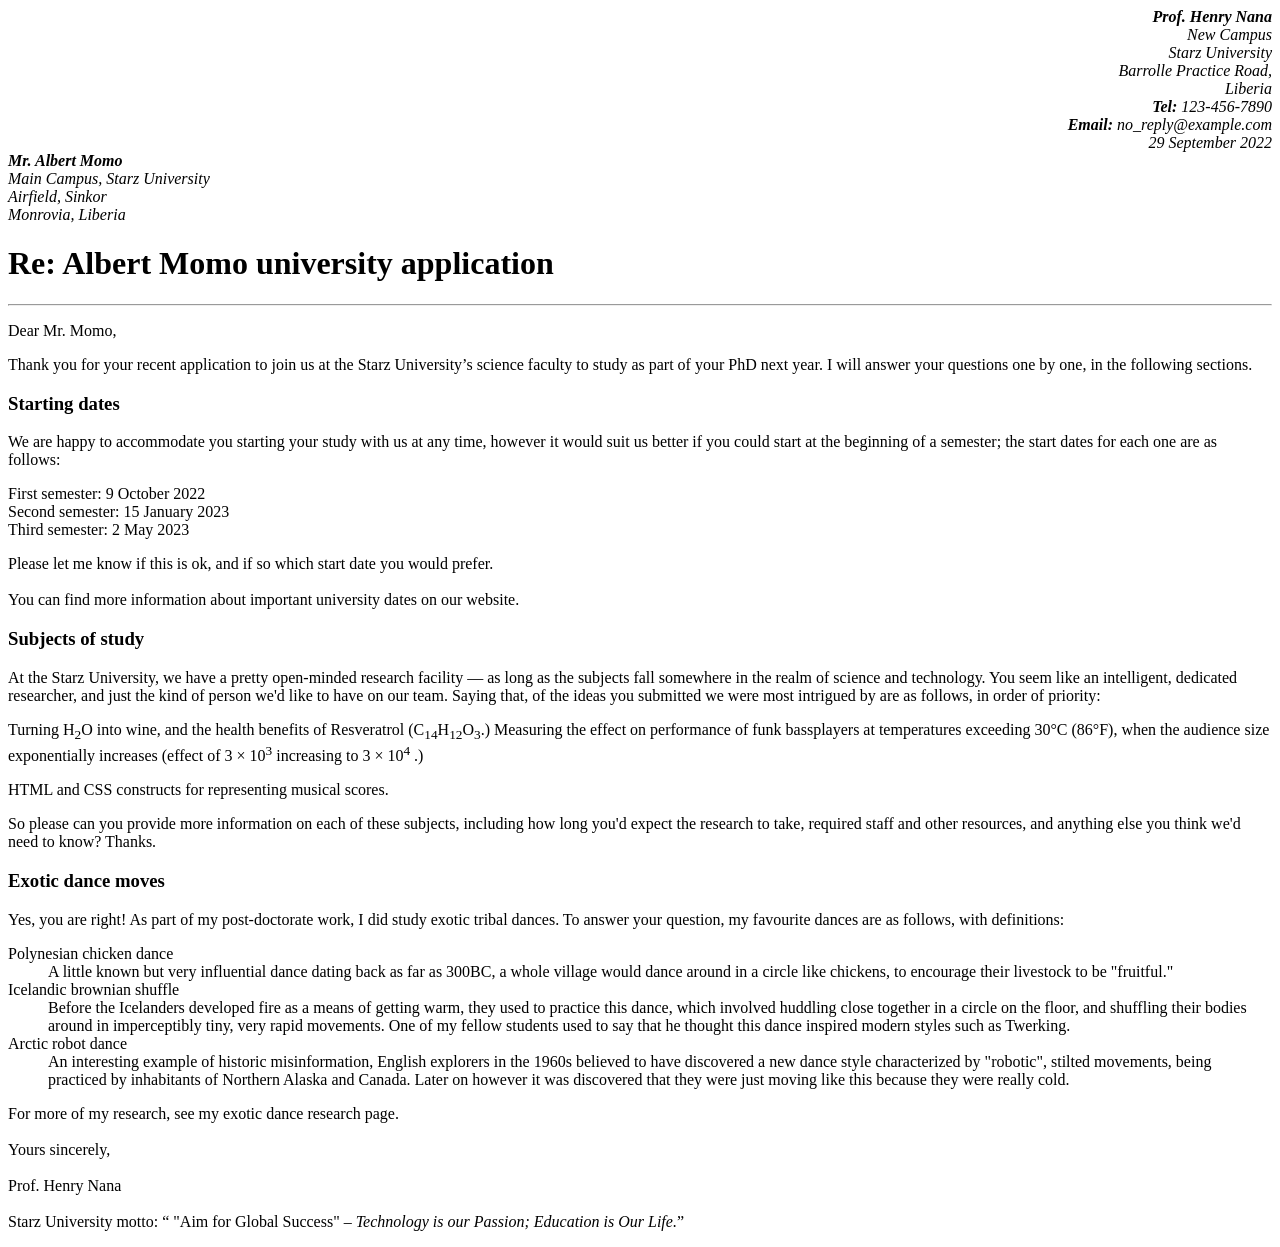
<file: index.html>
<!DOCTYPE html>
<html lang="en">
 <!--The head starts here-->   
<head>
    <meta charset="UTF-8">
    <meta name="author" content="Joseph F.D.Brooks>
    <meta name="viewport" content="width=device-width, initial-scale=1.0">
    <title>MY FIRST ASSIGNMENT IN HTML  </title>
</head>
<!--The head ends here and the body starts after-->
<body>
    <address style="text-align: right;">
<strong>Prof. Henry Nana <br></strong> 
New Campus <br>
Starz University <br>
Barrolle Practice Road, <br>
Liberia <br>
<strong>Tel:</strong>  123-456-7890 <br>
<strong>Email:</strong>  no_reply@example.com</a>  <br>
29 September 2022 <br>
    </address>
    <address>
<strong>Mr. Albert Momo</strong><br>  
Main Campus, Starz University <br>
Airfield, Sinkor <br>
Monrovia, Liberia <br>
    </address>
    <h1>
        Re: Albert Momo university application
    </h1>
    <hr>
    <p>
        Dear Mr. Momo,
    </p>
    <p>
        Thank you for your recent application to join us at the Starz University’s science faculty to study 
        as part of your PhD next year. I will answer your questions one by one, in the following sections.
    </p>
    <h3>
        Starting dates
    </h3>
    <p>
        We are happy to accommodate you starting your study with us at any time, however it would suit 
    us better if you could start at the beginning of a semester; the start dates for each one are as 
     follows:
    </p>
    <p>
        First semester: 9 October 2022 <br>
        Second semester: 15 January 2023 <br>
        Third semester: 2 May 2023 

    </p>
    <p>
        Please let me know if this is ok, and if so which start date you would prefer. <br><br>
        You can find more information about important university dates on our website.
        </p>
        <h3>Subjects of study
        </h3>

        <p>
            At the Starz University, we have a pretty open-minded research facility — as long as the subjects 
        fall somewhere in the realm of science and technology. You seem like an intelligent, dedicated 
        researcher, and just the kind of person we'd like to have on our team. Saying that, of the ideas 
        you submitted we were most intrigued by are as follows, in order of priority:
        </p>
        <p>
            Turning H<sub>2</sub>O into wine, and the health benefits of Resveratrol (C<sub>14</sub>H<sub>12</sub>O<sub>3</sub>.)
            Measuring the effect on performance of funk bassplayers at temperatures exceeding 30°C (86°F), 
            when the audience size exponentially increases (effect of 3 × 10<sup>3</sup>
            increasing to 3 × 10<sup>4</sup>
            .)
        </p>
        <p>
            HTML and CSS constructs for representing musical scores.

        </p>
        <p>
            So please can you provide more information on each of these subjects, including how long you'd 
            expect the research to take, required staff and other resources, and anything else you think we'd 
            need to know? Thanks.
        </p>
        
        <h3>Exotic dance moves
        </h3>


        <p>
           Yes, you are right! As part of my post-doctorate work, I did study exotic tribal dances. To 
           answer your question, my favourite dances are as follows, with definitions:
        </p>
        <dl>
            <dt>Polynesian chicken dance
            </dt>
            <dd>
                A little known but very influential dance dating back as far as 300BC, a whole village 
             would dance around in a circle like chickens, to encourage their livestock to be "fruitful."
            </dd>
            <dt>Icelandic brownian shuffle</dt>
            <dd>Before the Icelanders developed fire as a means of getting warm, they used to practice 
                this dance, which involved huddling close together in a circle on the floor, and shuffling 
                their bodies around in imperceptibly tiny, very rapid movements. One of my fellow 
                students used to say that he thought this dance inspired modern styles such as Twerking.</dd>
                <dt>Arctic robot dance</dt>
                <dd>An interesting example of historic misinformation, English explorers in the 1960s 
                    believed to have discovered a new dance style characterized by "robotic", stilted 
                    movements, being practiced by inhabitants of Northern Alaska and Canada. Later on 
                    however it was discovered that they were just moving like this because they were really 
                    cold.</dd>
        </dl>
        <p>
            For more of my research, see my exotic dance research page. <br><br>
            Yours sincerely, <br><br>
            Prof. Henry Nana <br><br>
            Starz University motto: <q> "Aim for Global Success" – <i>Technology is our Passion; Education is 
                Our Life.</q> </i> 
        </p>



    
        
    
    
    
</body>
<!--The body ends here-->
</html>
</file>
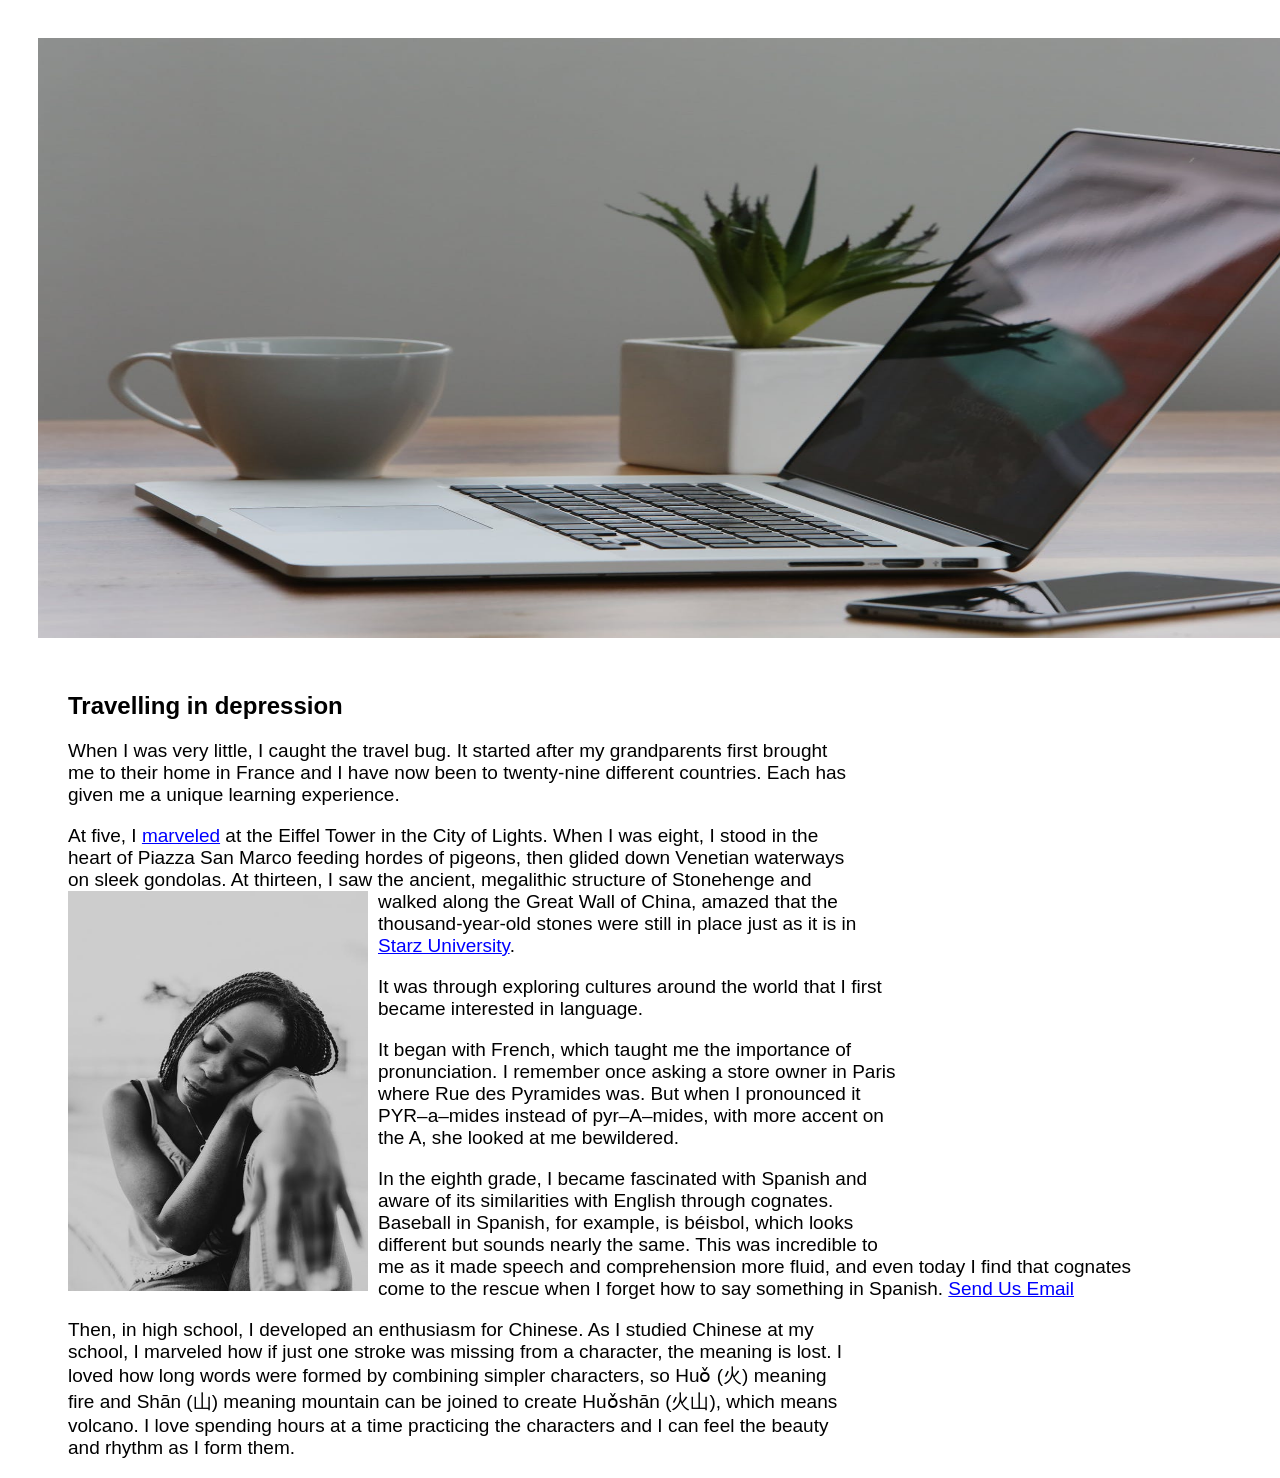
<file: Assignment Three.html>
<!DOCTYPE html>
<html lang="en">
<!--The head starts here-->
<head>
    <meta charset="UTF-8">
    <meta http-equiv="X-UA-Compatible" content="IE=edge">
    <meta name="viewport" content="width=device-width, initial-scale=1.0">
    <title>Assignment Three</title>
</head>
<!--The heads ends here and the body begins after-->
<body>
<img src="map.jpeg" alt="Map" style="width: 1400px; height:600px ; border-radius: 0%; margin: 10px;  padding: 20px;">
<h2 style="font-family:arial; padding-left: 60px;">Travelling in depression</h2>
<p style="font-family: arial; font-size:19px ; padding-left: 60px;">
When I was very little, I caught the travel bug. It started after my grandparents first brought <br>
me to their home in France and I have now been to twenty-nine different countries. Each has <br>
given me a unique learning experience.
</p>

<p style="font-family: arial; font-size:19px ;  padding-left: 60px;" >
 At five, I <a href="https://facebook.com" style="color: blue;"> marveled</a> at the Eiffel Tower in the City of Lights. When I was eight, I stood in the <br>
heart of Piazza San Marco feeding hordes of pigeons, then glided down Venetian waterways <br>
 on sleek gondolas. At thirteen, I saw the ancient, megalithic structure of Stonehenge and <br>
<a href="https://youtube.com "><img src="girl.jpeg" width="300px" height="400px" style="float:left; margin-right: 10px; margin-bottom: 15px;"  alt="girl"></a> walked along the Great Wall of China, amazed that the <br>
thousand-year-old stones were still in place just as it is in <br>
<a href="https://starzit.com" style="color: blue;">Starz University</a>.
</p>

<p style="font-family: arial; font-size:19px ; padding-left: 60px; ">
It was through exploring cultures around the world that I first <br>
became interested in language.
</p>
<p style="font-family: arial; font-size:19px ; padding-left: 60px;" >
It began with French, which taught me the importance of <br> 
pronunciation. I remember once asking a store owner in Paris <br> 
where Rue des Pyramides was. But when I pronounced it <br>
PYR–a–mides instead of pyr–A–mides, with more accent on <br>
the A, she looked at me bewildered.
</p>

<p style="font-family: arial; font-size:19px ; padding-left: 60px;">
In the eighth grade, I became fascinated with Spanish and <br>
aware of its similarities  with English through cognates.<br>
Baseball in Spanish, for example, is béisbol, which looks <br>
different but sounds nearly the same. This was incredible to <br>
me as it made speech and comprehension more fluid, and even today I find that cognates <br> 
come to the rescue when I forget how to say something in Spanish. <a href="mailto:josephbrooks938@gmail.com" style="color: blue;">Send Us Email</a>
</p>

<p style="font-family: arial; font-size:19px ; padding-left: 60px;">
Then, in high school, I developed an enthusiasm for Chinese. As I studied Chinese at my<br> 
school, I marveled how if just one stroke was missing from a character, the meaning is lost. I<br> 
loved how long words were formed by combining simpler characters, so Huǒ (火) meaning<br>
fire and Shān (山) meaning mountain can be joined to create Huǒshān (火山), which means<br>
volcano. I love spending hours at a time practicing the characters and I can feel the beauty<br> 
and rhythm as I form them.
</p>

</body>
<!--The body ends here-->

</html>
</file>
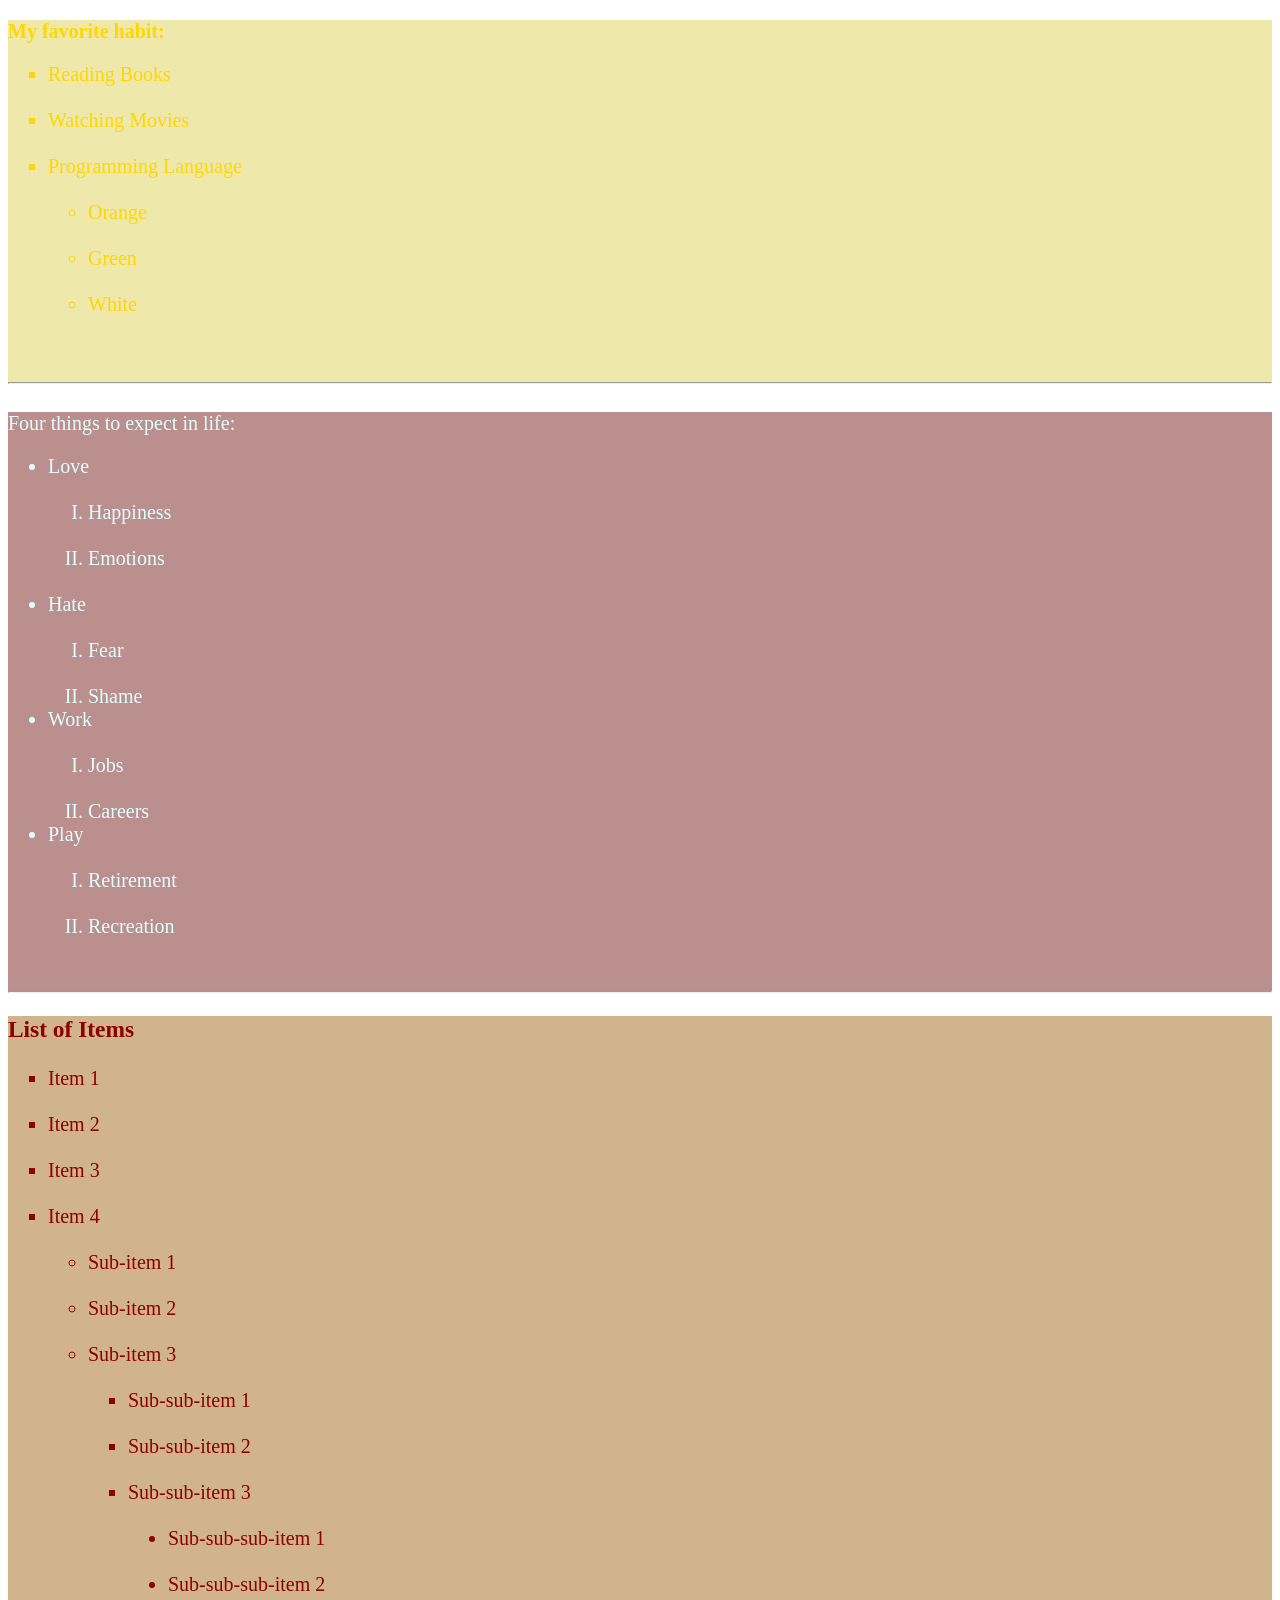
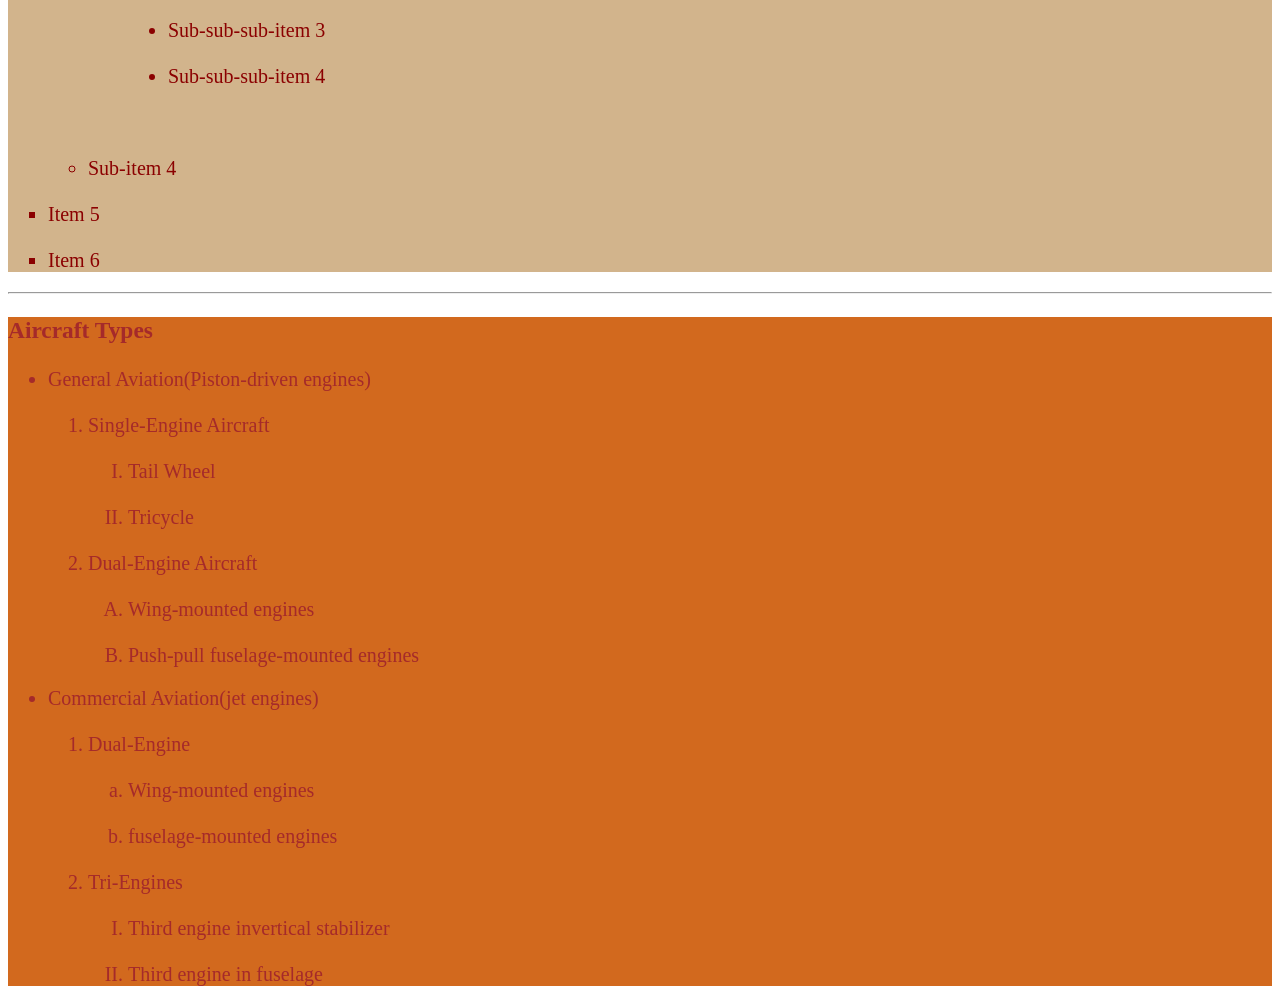
<file: Assignment2.html>
<!DOCTYPE html>
<html lang="en">
    <!--The head Starts here-->
<head>
    <meta charset="UTF-8">
    <meta http-equiv="X-UA-Compatible" content="IE=edge">
    <meta name="viewport" content="width=device-width, initial-scale=1.0">
    <title>Assignment Two</title>
</head>
<!--The heads ends here and the body starts here also-->
<body>
    <div style="color:gold; font-family: Cambria, Cochin, Georgia, Times, 'Times New Roman', serif; font-size: 20px; background-color:palegoldenrod;">
        <p><b>My favorite habit:</b></p>
        <ul type="square">
            <li>Reading Books</li><br>
            <li>Watching Movies</li><br>
            <li>Programming Language
                <ul>
                   <br> <li>Orange</li><br>
                    <li>Green</li><br>
                    <li>White</li><br>
                </ul>
            </li><br>
        </ul>
        <hr></div><br>
        <div style="color:lightcyan; font-family:Cambria, Cochin, Georgia, Times, 'Times New Roman', serif; font-size:20px ;background-color:rosybrown;">Four things to expect in life:
        <ul>
            <li>Love
                <ol type="I">
                   <br> <li>Happiness</li><br>
                    <li>Emotions</li>
                </ol>
            </li><br>
            <li>Hate
                <ol type="I">
                   <br> <li>Fear</li><br>
                    <li>Shame</li>
                </ol>
            </li>
            <li>Work
                <ol type="I">
                    <br><li>Jobs</li><br>
                    <li>Careers</li>
                </ol>
            </li>
            <li>Play
                <ol type="I">
                    <br><li>Retirement</li><br>
                    <li>Recreation</li>
                </ol>
            </li>
        </ul><br>
        <hr></div>
        <div style="color:darkred; font-family:Cambria, Cochin, Georgia, Times, 'Times New Roman', serif; font-size:20px; background-color:tan;"><strong><h3> List of Items</h3></strong>
<ul type="square">
    <li>Item 1</li><br>
    <li>Item 2</li><br>
    <li>Item 3</li><br>
    <li>Item 4
        <ul>
           <br> <li>Sub-item 1</li><br>
            <li>Sub-item 2</li><br>
            <li>Sub-item 3
                <ul>
                   <br> <li>Sub-sub-item 1</li><br>
                    <li>Sub-sub-item 2</li><br>
                    <li>Sub-sub-item 3
                        <ul type="disc">
                           <br> <li>Sub-sub-sub-item 1</li><br>
                            <li>Sub-sub-sub-item 2</li><br>
                            <li>Sub-sub-sub-item 3</li><br>
                            <li>Sub-sub-sub-item 4</li><br>
                        </ul>
                    </li><br>
                </ul>
            </li><br>
            <li>Sub-item 4</li><br>
        </ul>
    </li>
    <li>Item 5</li><br>
    <li>Item 6</li>
</ul></div>
<hr>
<div style=" color: brown; font-family:Cambria, Cochin, Georgia, Times, 'Times New Roman', serif;font-size: 20px; ; background-color:chocolate ; "><strong><h3>Aircraft Types</h3></strong>
<ul>
    <li>General Aviation(Piston-driven engines)</li>
    <ol>
       <br><li>Single-Engine Aircraft
            <ol type="I">
               <br> <li>Tail Wheel</li> <br>
                <li>Tricycle</li>
            </ol>
        </li>
       <br> <li>Dual-Engine Aircraft
            <ol type="A">
                <br><li>Wing-mounted engines</li><br>
                <li>Push-pull fuselage-mounted engines</li>
            </ol>
        </li>
    </ol>
</ul>
<ul>
    <li>Commercial Aviation(jet engines)
        <ol>
           <br> <li>Dual-Engine
            <ol type="a">
               <br> <li>Wing-mounted engines</li><br>
                <li>fuselage-mounted engines</li><br>
            </ol>
           </li>
        </ol>
        <ol start="2">
            <li>Tri-Engines
                <ol type="I">
                    <br><li>Third engine invertical stabilizer</li><br>
                    <li> Third engine in fuselage </li>
                </ol>
            </li>
        </ol>
    </li>
</ul>
    </div>
</body>
<!--The body ends here-->
</html>
</file>
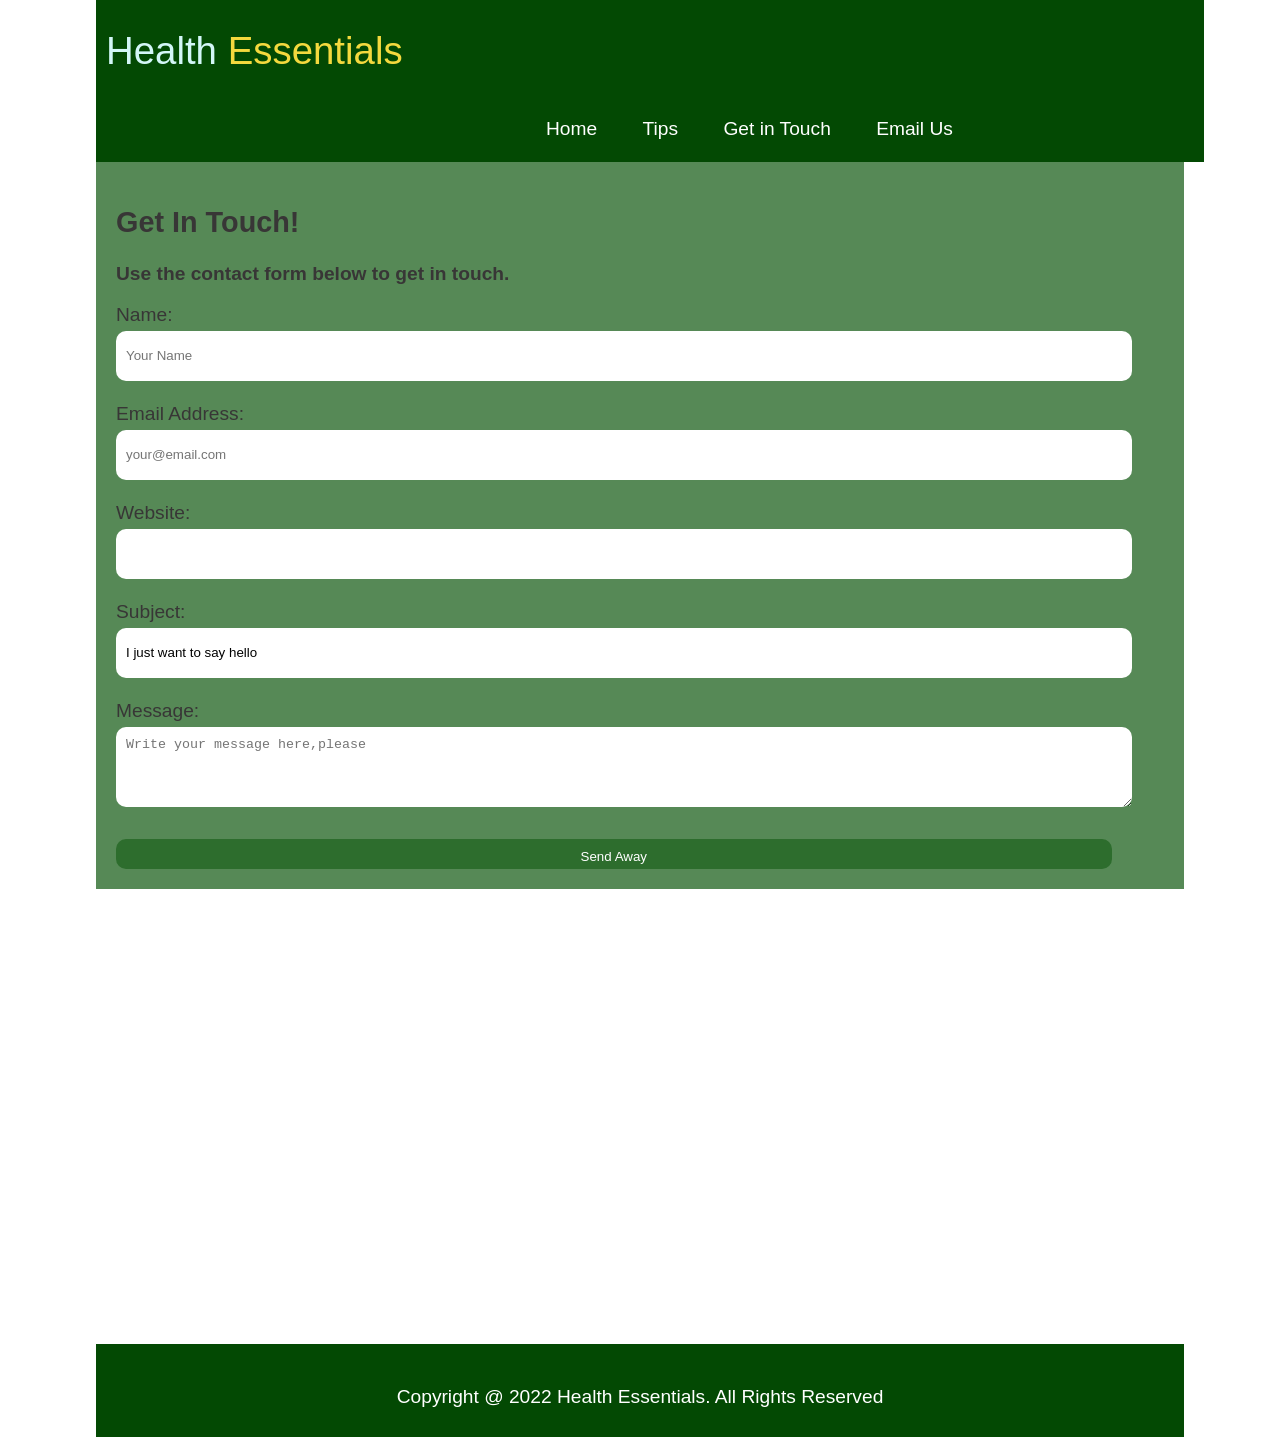
<file: getintouch.html>
<!DOCTYPE html>
<html lang="en">
<head>
    <!--The head starts here-->
    <meta charset="UTF-8">
    <meta http-equiv="X-UA-Compatible" content="IE=edge">
    <meta name="viewport" content="width=device-width, initial-scale=1.0">
    <link rel="stylesheet" href="getintouch.css">
    <title>Health Essentials - Get in Touch</title>

</head>
<!--The head ends here and the body begins here-->
<body>
    <div class="header">
        <div>
        <h1>Health <span>Essentials</span></h1>
    </div>
    <div>
        <ul>
            <li><a href="home.html">Home</a></li>
            <li><a href="tips.html">Tips</a></li>
            <li><a href="getintouch.html">Get in Touch</a></li>
            <li><a href="mailto:contact@healthessential.com">Email Us</a></li>
        </ul>
    </div>
    </div>
     <div class="form">
        <form action="" method="get" >
            <h2>Get In Touch!</h2>
           <p><strong>Use the contact form below to get in touch.</strong></p>
            <label for="Name">Name:</label> <br>
            <input type="text" id="Name" placeholder="Your Name"><br><br>
            <label for="Email Address">Email Address:</label><br>
            <input type="text" id="Email Address" placeholder="your@email.com"><br><br>
            <label for="Website">Website:</label><br>
            <input type="text" name="Website" id="Website"><br><br>
            <label for="Subject">Subject:</label><br>
            <input type="text" name="Subject" id="Subject" value="I just want to say hello"><br><br>
            <label for="Message">Message:</label><br>
            <textarea name="Message" id="Message" cols="30" rows="3" placeholder="Write your message here,please"></textarea><br><br>
            <input type="submit" value="Send Away" class="submit"><br>

        </form>
     </div>

     <div class="map">
        <iframe src="https://www.google.com/maps/embed?pb=!1m18!1m12!1m3!1d31716.723270771003!2d-10.847381720898454!3d6.446601500000003!2m3!1f0!2f0!3f0!3m2!1i1024!2i768!4f13.1!3m3!1m2!1s0xf09f14561fef52d%3A0x6fa5249e7ba6475!2sBrewerville%20Evangelical%20Church!5e0!3m2!1sen!2s!4v1670417109878!5m2!1sen!2s" width="100%" height="450" style="border:0;" allowfullscreen="" loading="lazy" referrerpolicy="no-referrer-when-downgrade"></iframe>
     </div>
     <div class="footer">
        <p>
            Copyright @ 2022 Health Essentials. All Rights Reserved
        </p>
    </div>
 


    
  
</body>
<!--The head ends here and the body begins here-->
</html>
</file>
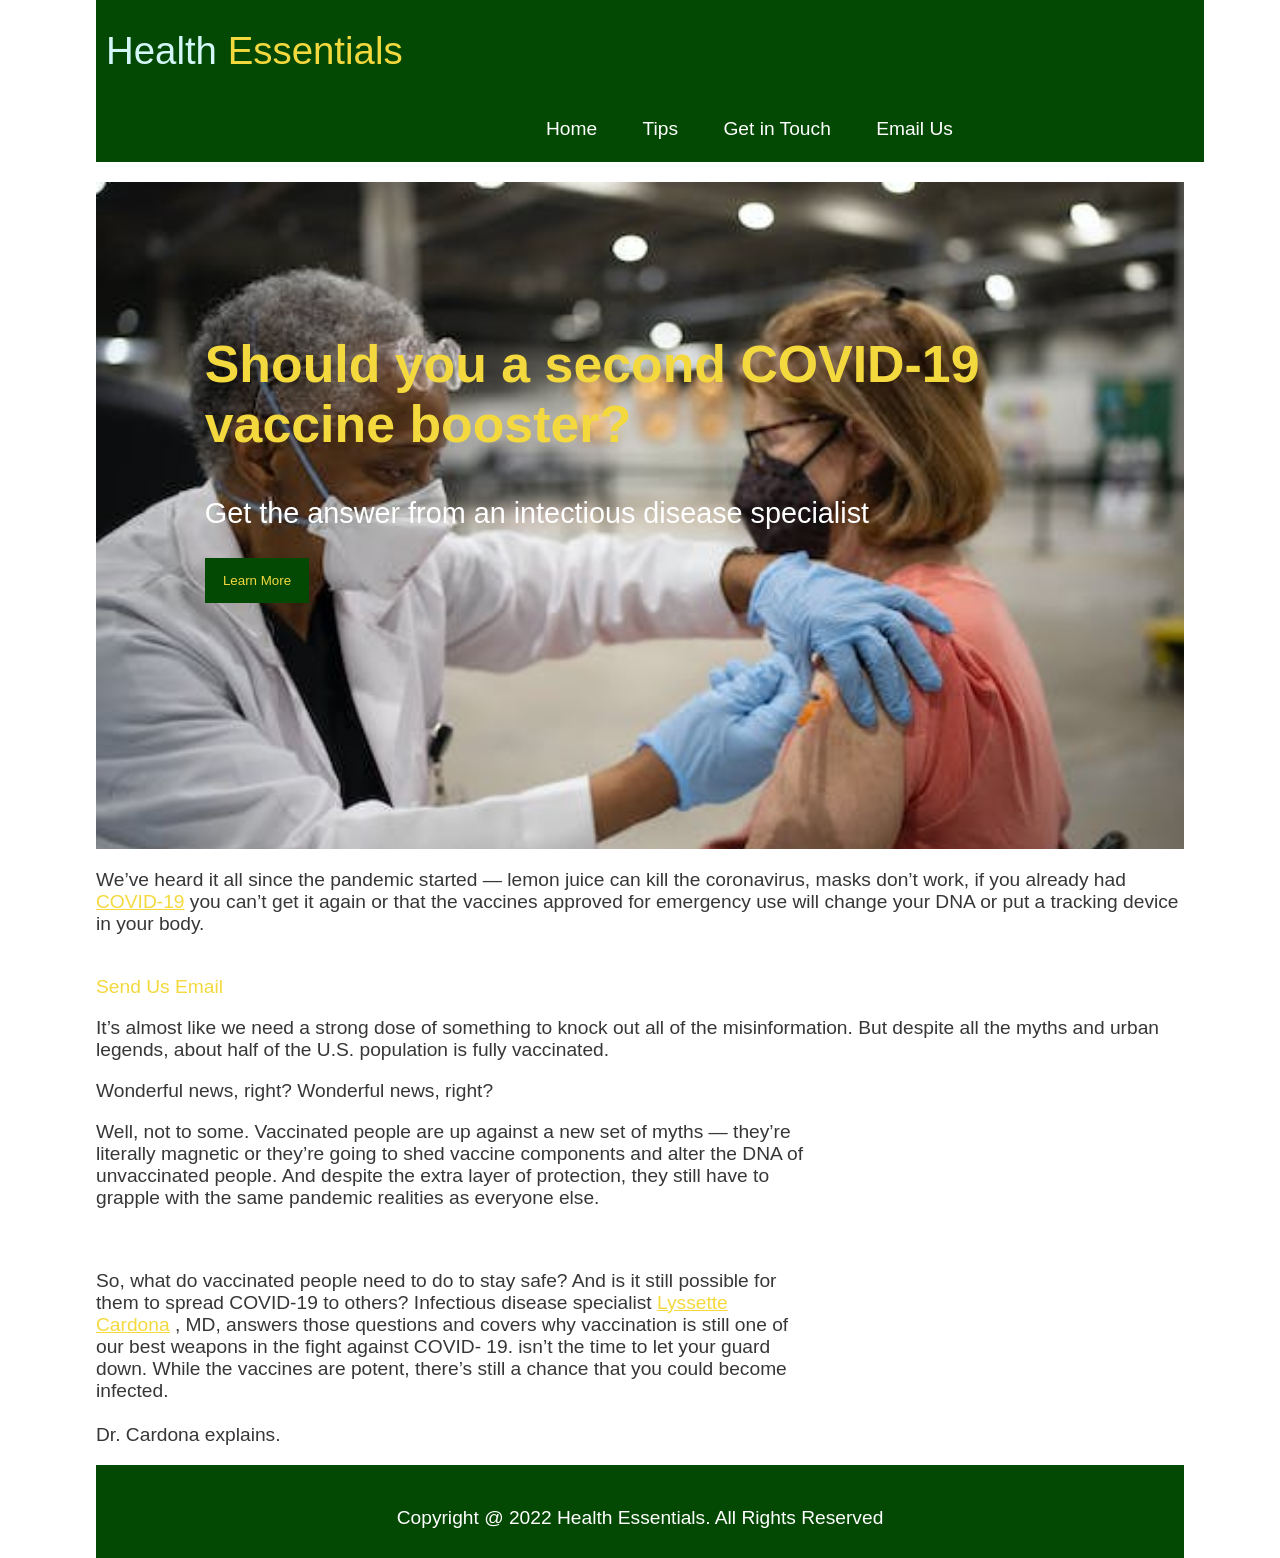
<file: home.html>
<!DOCTYPE html>
<html lang="en">
<head>
    <!--The head starts here-->
    <meta charset="UTF-8">
    <meta http-equiv="X-UA-Compatible" content="IE=edge">
    <meta name="viewport" content="width=device-width, initial-scale=1.0">
    <link rel="stylesheet" href="style.css">
    <title>Health Essentials-Home</title>
</head>
<!--The head ends here and the body begins here-->
<body>
    <div class="header">
        <div>
        <h1>Health <span>Essentials</span></h1>
    </div>
    <div>
        <ul>
            <li><a href="home.html">Home</a></li>
            <li><a href="tips.html">Tips</a></li>
            <li><a href="getintouch.html">Get in Touch</a></li>
            <li><a href="mailto:contact@healthessential.com">Email Us</a></li>
        </ul>
    </div>
    </div>
    <div  class="banner">
    <h2>
        Should you a second COVID-19 vaccine booster?
    </h2>
    <p>
        Get  the answer from an intectious disease specialist</p>
        <a href=""><button>Learn More</button></a>
    </div>
    <div class="content">
        <p>
        We’ve heard it all since the pandemic started — lemon juice can kill the coronavirus, masks
don’t work, if you already had <a href="https://en.wikipedia.org/wiki/COVID-19" style="color:rgb(244, 217, 62) ; text-decoration: underline;"> COVID-19</a> you can’t get it again or that the vaccines approved for
emergency use will change your DNA or put a tracking device in your body.</p> <br>
<a href="mailto:contact@healthessential.com" style="color: rgb(244, 217, 62); text-decoration: none;"> Send Us Email</a>
<p> It’s almost like we need a strong dose of something to knock out all of the misinformation. But
despite all the myths and urban legends, about half of the U.S. population is fully vaccinated.</p>
<p> Wonderful news, right? Wonderful news, right?</p>

<iframe width="380" height="313" src="https://www.youtube.com/embed/WpfOC2oWPAA" title="YouTube video player" frameborder="0" allow="accelerometer; autoplay; clipboard-write; encrypted-media; gyroscope; picture-in-picture" allowfullscreen></iframe>

<p>
Well, not to some. Vaccinated people are up against a
new set of myths — they’re literally magnetic or they’re
going to shed vaccine components and alter the DNA of
unvaccinated people. And despite the extra layer of
protection, they still have to grapple with the same
pandemic realities as everyone else.</p> <br>

<p> So, what do vaccinated people need to do to stay safe? And is it still possible for them to spread
COVID-19 to others? Infectious disease specialist <a href="https://my.clevelandclinic.org/florida" style="color:rgb(244, 217, 62);text-decoration:underline">Lyssette Cardona</a> , MD, answers those

questions and covers why vaccination is still one of our best weapons in the fight against COVID-
19.

 isn’t the time to let your guard down. While the vaccines are potent, there’s still a chance that
you could become infected. <br><br>
Dr. Cardona explains.</p>
    </div>

    <div class="footer">
        <p>
            Copyright @ 2022 Health Essentials. All Rights Reserved
        </p>
    </div>
</body>
<!--The head ends here and the body begins here-->
</html>
</file>
<file: getintouch.css>
body{width: 85%;
margin: auto;
font-family: Verdana, Geneva, Tahoma, sans-serif;
font-size: 1.2em; 
color: rgb(56, 54, 54);
}
.header div{
 display: inline-block;
 
}

.header{
 width: 100%;
 background-color: rgb(3, 73, 3);
 padding: 3px 10px;
 margin-bottom:0px ;
}

.header h1 {
 color: rgb(211, 247, 247);
 font-weight: 400;
}

.header span{
 color: rgb(244, 217, 62);
}

.header ul{
 list-style: none;
 padding-left: 400px;
}

.header ul li{
 display: inline-block;
 margin-left: 40px;
 
}

.header ul li a{
 text-decoration: none;
 color: white;
}

.header ul li a:hover{
    color:  rgb(244, 217, 62);
}

.footer{
 background-color: rgb(3, 73, 3);
 color: white;
 text-align: center;
 height: 70px;
 padding-top: 23px;
}


.form content{
width: 50%;
margin: auto;
}

form{
background-color: rgb(86, 137, 86);
padding: 20px;
}

input, textarea{
 width: 95%;
 height: 30px;
 border: 0px;
 border-radius: 10px;
 margin-top: 5px;
 padding: 10px;

}

textarea{
height: 60px;
}

.submit{
color:white;
background-color: rgb(45, 109, 45);
}
</file>
<file: style.css>
body{
    width: 85%;
    margin: auto;
    font-family: Verdana, Geneva, Tahoma, sans-serif;
    font-size: 1.2em; 
    color: rgb(56, 54, 54);
 }
 .header div{
     display: inline-block;
     
 }

 .header{
     width: 100%;
     background-color: rgb(3, 73, 3);
     padding: 3px 10px;
     margin-bottom:0px ;
 }

 .header h1 {
     color: rgb(211, 247, 247);
     font-weight: 400;
 }

 .header span{
     color: rgb(244, 217, 62);
 }

 .header ul{
     list-style: none;
     padding-left: 400px;
 }

 .header ul li{
     display: inline-block;
     margin-left: 40px;
     
 }

 .header ul li a{
     text-decoration: none;
     color: white;
 }

 .banner{
     height: 450px;
     margin-top: 20px;
     background-image: url(vaccine.jpeg);
     background-repeat: no-repeat;
     background-size: cover;
     padding: 10%;
     
 }

 .banner h2{
     color: rgb(244, 217, 62);
     font-size: 2.7em;
     
 }

 .banner p{
     color: white;
     font-size: 1.5em;

 }

 .banner button{
     color: rgb(244, 217, 62) ;
     background-color: rgb(3, 73, 3);
     width: 12%;
     height: 10%;
     border: 0px;
 }

 .content iframe {
   float: right;
 }

 .footer{
     background-color: rgb(3, 73, 3);
     color: white;
     text-align: center;
     height: 70px;
     padding-top: 23px;
 }
</file>
